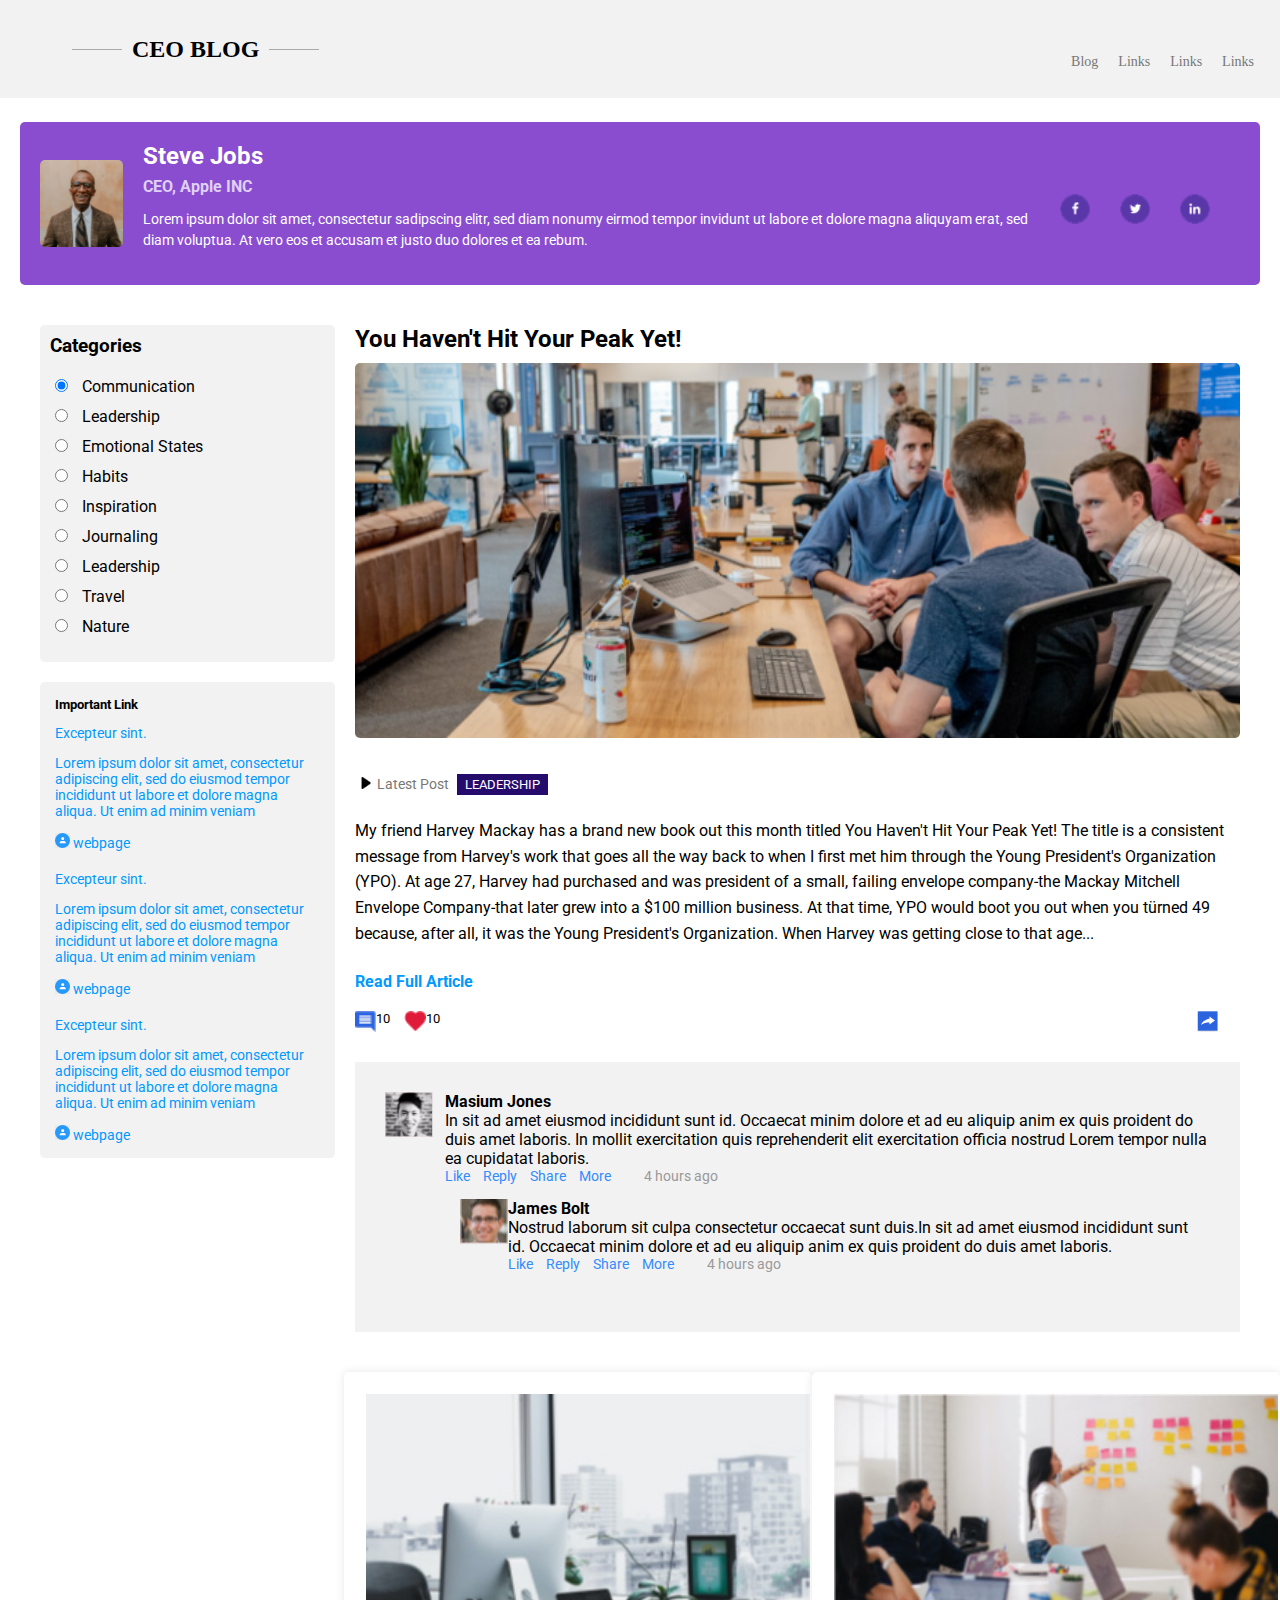
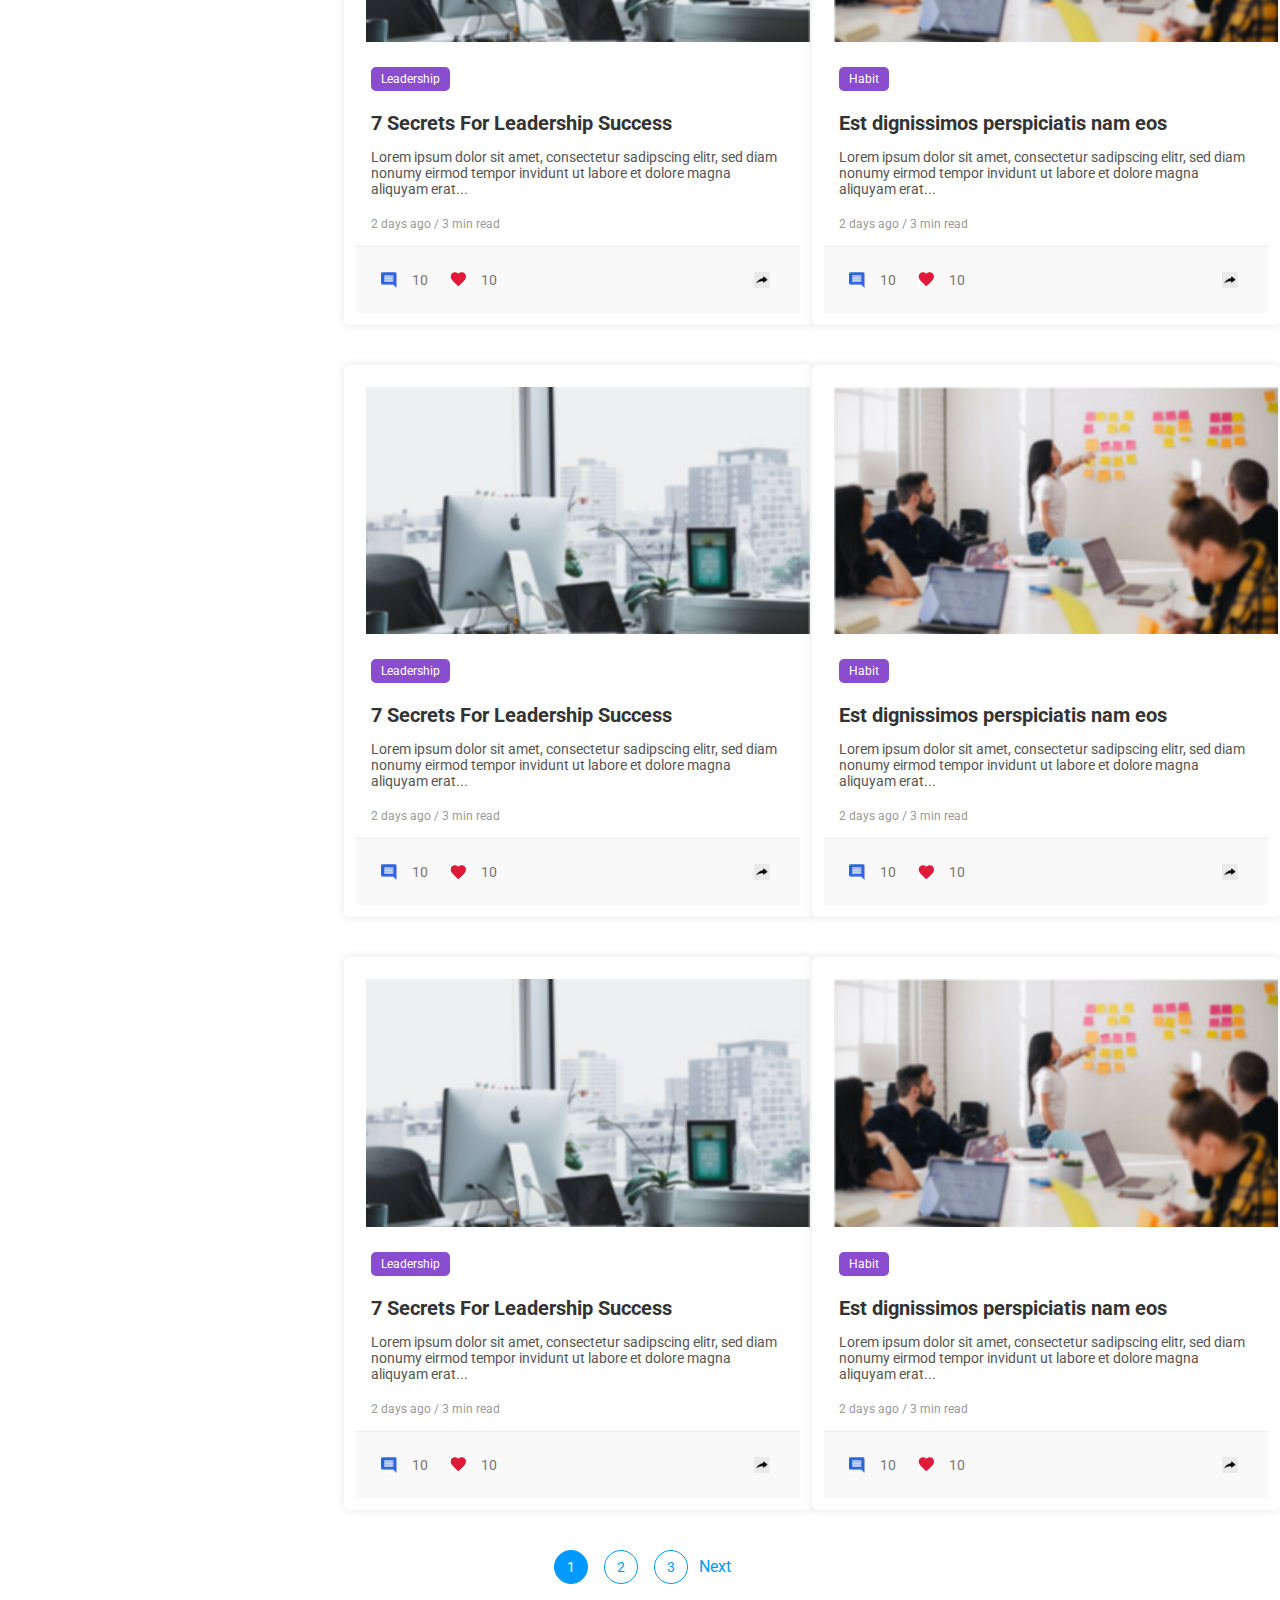
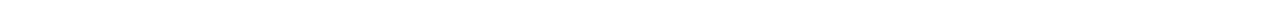
<file: index.html>
<!DOCTYPE html>
<html lang="en">
<head>
    <meta charset="UTF-8">
    <meta name="viewport" content="width=device-width, initial-scale=1.0">
    <title>CEO Blog</title>
    <link rel="stylesheet" href="css/style.css">
</head>
<body>
    <header class="header">
        <div class="logo">
            <span class="line"></span>
            <h1>CEO BLOG</h1>
            <span class="line"></span>
        </div>
        <nav class="nav">
            <ul>
                <li><a href="#">Blog</a></li>
                <li><a href="#">Links</a></li>
                <li><a href="#">Links</a></li>
                <li><a href="#">Links</a></li>
            </ul>
        </nav>
    </header>

    <!-- Profile Section -->
    <div class="profile-section">
        <div class="profile-card">
            <img src="images/steve.jpg" alt="Steve Jobs">
            <div class="profile-info">
                <h2>Steve Jobs</h2>
                <p class="title">CEO, Apple INC</p>
                <p>Lorem ipsum dolor sit amet, consectetur sadipscing elitr, sed diam nonumy eirmod tempor invidunt ut labore et dolore magna aliquyam erat, sed diam voluptua. At vero eos et accusam et justo duo dolores et ea rebum.</p>
			</div>
                <div class="social-icons">
                    <a href="#"><img src="images/icon-fb.png" alt="Facebook"></a>
                    <a href="#"><img src="images/icon-twitter.png" alt="Twitter"></a>
                    <a href="#"><img src="images/icon-linkedin.png" alt="LinkedIn"></a>
                </div>
           
        </div>
    </div>
	<!-- New Section After Profile -->
	<div class="content-section">
		<div class="sidebar">
			<div class="categories">
				<h3>Categories</h3>
				<ul>
					<li><input type="radio" name="category" checked> Communication</li>
					<li><input type="radio" name="category"> Leadership</li>
					<li><input type="radio" name="category"> Emotional States</li>
					<li><input type="radio" name="category"> Habits</li>
					<li><input type="radio" name="category"> Inspiration</li>
					<li><input type="radio" name="category"> Journaling</li>
					<li><input type="radio" name="category"> Leadership</li>
					<li><input type="radio" name="category"> Travel</li>
					<li><input type="radio" name="category"> Nature</li>
				</ul>
			</div>
			<div class="important-links">
				<div class="imp-div">
				<h3 class="Il">Important Link</h3>
				<a href="#" class="side-section">Excepteur sint.</a>
					<p>Lorem ipsum dolor sit amet, consectetur adipiscing elit, sed do eiusmod tempor incididunt ut labore et dolore magna aliqua. Ut enim ad minim veniam
					</p>
					<div>
						<img src="images/icon-user.png"/>
						<span class="wp">webpage</span>
					</div>
				</div>

				<div class="imp-div">
				<a href="#" class="side-section">Excepteur sint.</a>
					<p>Lorem ipsum dolor sit amet, consectetur adipiscing elit, sed do eiusmod tempor incididunt ut labore et dolore magna aliqua. Ut enim ad minim veniam
					</p>
					<div>
						<img src="images/icon-user.png"/>
						<span class="wp">webpage</span>
					</div>
				</div>

				<div class="imp-div">
				<a href="#" class="side-section">Excepteur sint.</a>
					<p>Lorem ipsum dolor sit amet, consectetur adipiscing elit, sed do eiusmod tempor incididunt ut labore et dolore magna aliqua. Ut enim ad minim veniam
					</p>
			        <div>
						<img src="images/icon-user.png"/>
						<span class="wp">webpage</span>
					</div>
				</div>
				
			</div>
		</div>
	
		<div class="main-content">
			<h2 class="post-title">You Haven't Hit Your Peak Yet!</h2>
			<img src="images/blog-header.jpg" class="post-image" />
			<div class="box"><img src="images/play.png" class="play"></img><p class="post-meta">Latest Post <span class="label">LEADERSHIP</span></p> </div>
			
			<p class="post-content">My friend Harvey Mackay has a brand new book out this month titled You Haven't Hit Your Peak Yet! The title is a consistent message from Harvey's work that goes all the way back to when I first met him through the Young President's Organization (YPO).

				At age 27, Harvey had purchased and was president of a small, failing envelope company-the Mackay Mitchell Envelope Company-that later grew into a $100 million business. At that time, YPO would boot you out when you türned 49 because, after all, it was the Young President's Organization. When Harvey was getting close to that age...</p>
			<a href="detail.html" class="read-more">Read Full Article</a>
			<div class="comment-like">
			
				<div class="comment-1">
				  <img src="images/icon-comment.png" />
				  <div>10</div>
			    </div>
			    <div class="like-1">
				  <img src="images/icon-heart.png"/>
				  <div>10</div>
			    </div>
			
			<img src="images/iocn-next.png" class="next-icon"/>
			</div>
			<div class="comments-section">
				<div class="comment">
					<img src="images/johne.jpg" class="jone">
					<div>

					  <p><strong>Masium Jones</strong><br/>In sit ad amet eiusmod incididunt sunt id. Occaecat minim dolore et ad eu aliquip anim ex quis proident do duis amet laboris. In mollit exercitation quis reprehenderit elit exercitation officia nostrud Lorem tempor nulla ea cupidatat laboris.</p>
					  <div class="comment-actions">
						<a href="#">Like</a>
						<a href="#">Reply</a>
						<a href="#">Share</a>
						<a href="#">More</a>
						<span>4 hours ago</span>
					  </div>

					  
                        <div class="comm-res1">
						<img src="images/james.jpg" class="">

						<div class="comment-res">
						<p><strong>James Bolt</strong> <br/>Nostrud laborum sit culpa consectetur occaecat sunt duis.In sit ad amet eiusmod incididunt sunt id. Occaecat minim dolore et ad eu aliquip anim ex quis proident do duis amet laboris.</p>
						<div class="comment-actions">
							<a href="#">Like</a>
							<a href="#">Reply</a>
							<a href="#">Share</a>
							<a href="#">More</a>
							<span>4 hours ago</span>
						</div>

					    </div>

					    </div>

					  </div>
					  
				    </div>
				</div>
			
			</div>
		</div>
	</div>

	<!-- Articles Section-1 -->
<div class="article-start">
<div class="start-div"></div>
<div class="articles-section">
    <div class="article-card">
        <img src="images/rblog-1.jpg" alt="Leadership Image">
        <div class="article-info">
            <span class="article-label">Leadership</span>
            <h3>7 Secrets For Leadership Success</h3>
            <p>Lorem ipsum dolor sit amet, consectetur sadipscing elitr, sed diam nonumy eirmod tempor invidunt ut labore et dolore magna aliquyam erat...</p>
            <div class="article-meta">
                <span>2 days ago / 3 min read</span>
            </div>
        </div>
        <div class="article-footer">
			<div>
				<span><img src="images/icon-comment.png" alt="Comments"> 10</span>
				<span><img src="images/icon-heart.png" alt="Likes"> 10</span>
			</div>
			<div>
					<span><img src="images/icon-share.png" alt="share"> </span>
			</div>
        </div>
    </div>

    <div class="article-card">
        <img src="images/rblog-2.jpg" alt="Habit Image">
        <div class="article-info">
            <span class="article-label">Habit</span>
            <h3>Est dignissimos perspiciatis nam eos</h3>
            <p>Lorem ipsum dolor sit amet, consectetur sadipscing elitr, sed diam nonumy eirmod tempor invidunt ut labore et dolore magna aliquyam erat...</p>
            <div class="article-meta">
                <span>2 days ago / 3 min read</span>
            </div>
        </div>
        <div class="article-footer">
			<div>
            <span><img src="images/icon-comment.png" alt="Comments"> 10</span>
            <span><img src="images/icon-heart.png" alt="Likes"> 10</span>
			</div>
			<div>
				<span><img src="images/icon-share.png" alt="share"> </span>
			</div>
        </div>
    </div>
</div>

</div>
 <!-- Articles Section-2 -->

 <div class="article-start">
	<div class="start-div"></div>
	<div class="articles-section">
		<div class="article-card">
			<img src="images/rblog-1.jpg" alt="Leadership Image">
			<div class="article-info">
				<span class="article-label">Leadership</span>
				<h3>7 Secrets For Leadership Success</h3>
				<p>Lorem ipsum dolor sit amet, consectetur sadipscing elitr, sed diam nonumy eirmod tempor invidunt ut labore et dolore magna aliquyam erat...</p>
				<div class="article-meta">
					<span>2 days ago / 3 min read</span>
				</div>
			</div>
			<div class="article-footer">
				<div>
					<span><img src="images/icon-comment.png" alt="Comments"> 10</span>
					<span><img src="images/icon-heart.png" alt="Likes"> 10</span>
				</div>
				<div>
						<span><img src="images/icon-share.png" alt="share"> </span>
				</div>
			</div>
		</div>
	
		<div class="article-card">
			<img src="images/rblog-2.jpg" alt="Habit Image">
			<div class="article-info">
				<span class="article-label">Habit</span>
				<h3>Est dignissimos perspiciatis nam eos</h3>
				<p>Lorem ipsum dolor sit amet, consectetur sadipscing elitr, sed diam nonumy eirmod tempor invidunt ut labore et dolore magna aliquyam erat...</p>
				<div class="article-meta">
					<span>2 days ago / 3 min read</span>
				</div>
			</div>
			<div class="article-footer">
				<div>
				<span><img src="images/icon-comment.png" alt="Comments"> 10</span>
				<span><img src="images/icon-heart.png" alt="Likes"> 10</span>
				</div>
				<div>
					<span><img src="images/icon-share.png" alt="share"> </span>
				</div>
			</div>
		</div>
	</div>
	
	</div>

<!-- Articles Section-3 -->
	<div class="article-start">
		<div class="start-div"></div>
		<div class="articles-section">
			<div class="article-card">
				<img src="images/rblog-1.jpg" alt="Leadership Image">
				<div class="article-info">
					<span class="article-label">Leadership</span>
					<h3>7 Secrets For Leadership Success</h3>
					<p>Lorem ipsum dolor sit amet, consectetur sadipscing elitr, sed diam nonumy eirmod tempor invidunt ut labore et dolore magna aliquyam erat...</p>
					<div class="article-meta">
						<span>2 days ago / 3 min read</span>
					</div>
				</div>
				<div class="article-footer">
					<div>
						<span><img src="images/icon-comment.png" alt="Comments"> 10</span>
						<span><img src="images/icon-heart.png" alt="Likes"> 10</span>
					</div>
					<div>
							<span><img src="images/icon-share.png" alt="share"> </span>
					</div>
				</div>
			</div>
		
			<div class="article-card">
				<img src="images/rblog-2.jpg" alt="Habit Image">
				<div class="article-info">
					<span class="article-label">Habit</span>
					<h3>Est dignissimos perspiciatis nam eos</h3>
					<p>Lorem ipsum dolor sit amet, consectetur sadipscing elitr, sed diam nonumy eirmod tempor invidunt ut labore et dolore magna aliquyam erat...</p>
					<div class="article-meta">
						<span>2 days ago / 3 min read</span>
					</div>
				</div>
				<div class="article-footer">
					<div>
					<span><img src="images/icon-comment.png" alt="Comments"> 10</span>
					<span><img src="images/icon-heart.png" alt="Likes"> 10</span>
					</div>
					<div>
						<span><img src="images/icon-share.png" alt="share"> </span>
					</div>
				</div>
			</div>
		</div>
		
		</div>


<!-- Pagination Section -->
<div class="pagination">
    <a href="#" class="active">1</a>
    <a href="#">2</a>
    <a href="#">3</a>
    <span href="#" class="next">Next</span>
</div>



</body>
</html>
</file>
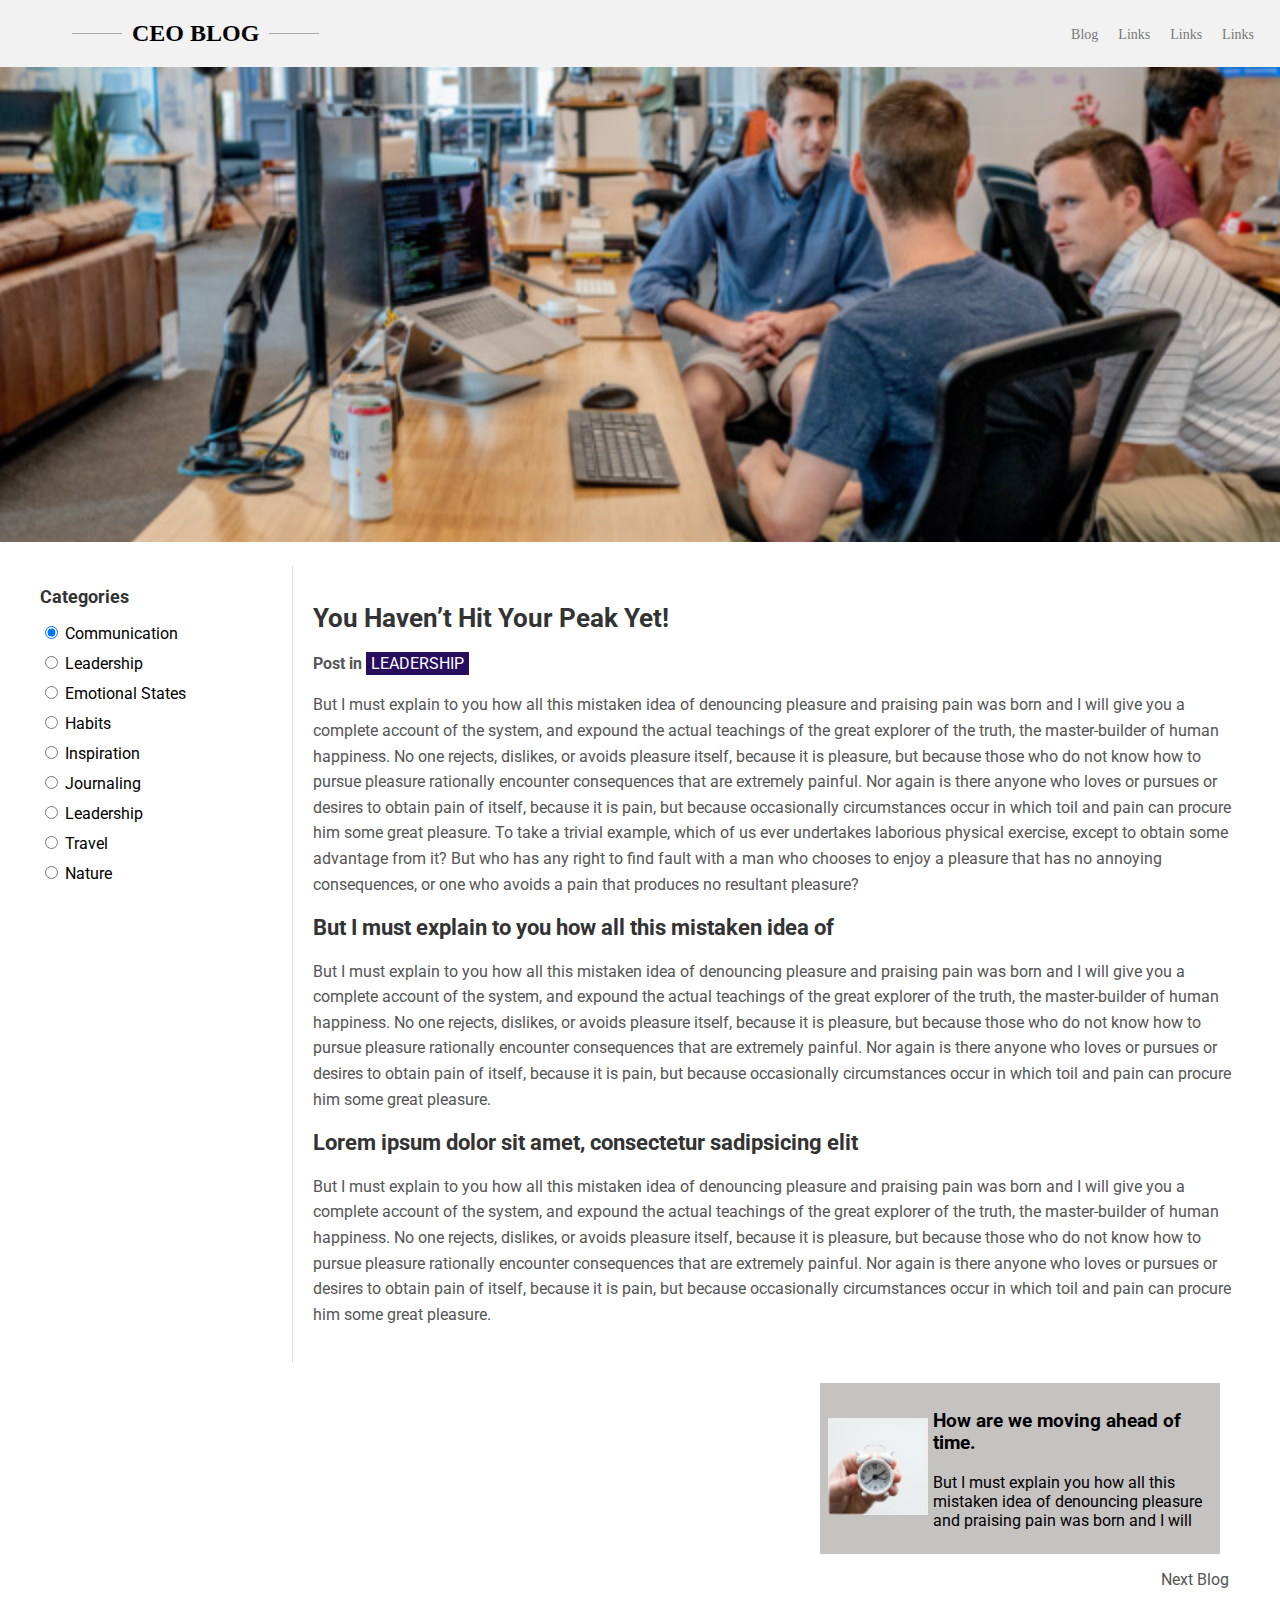
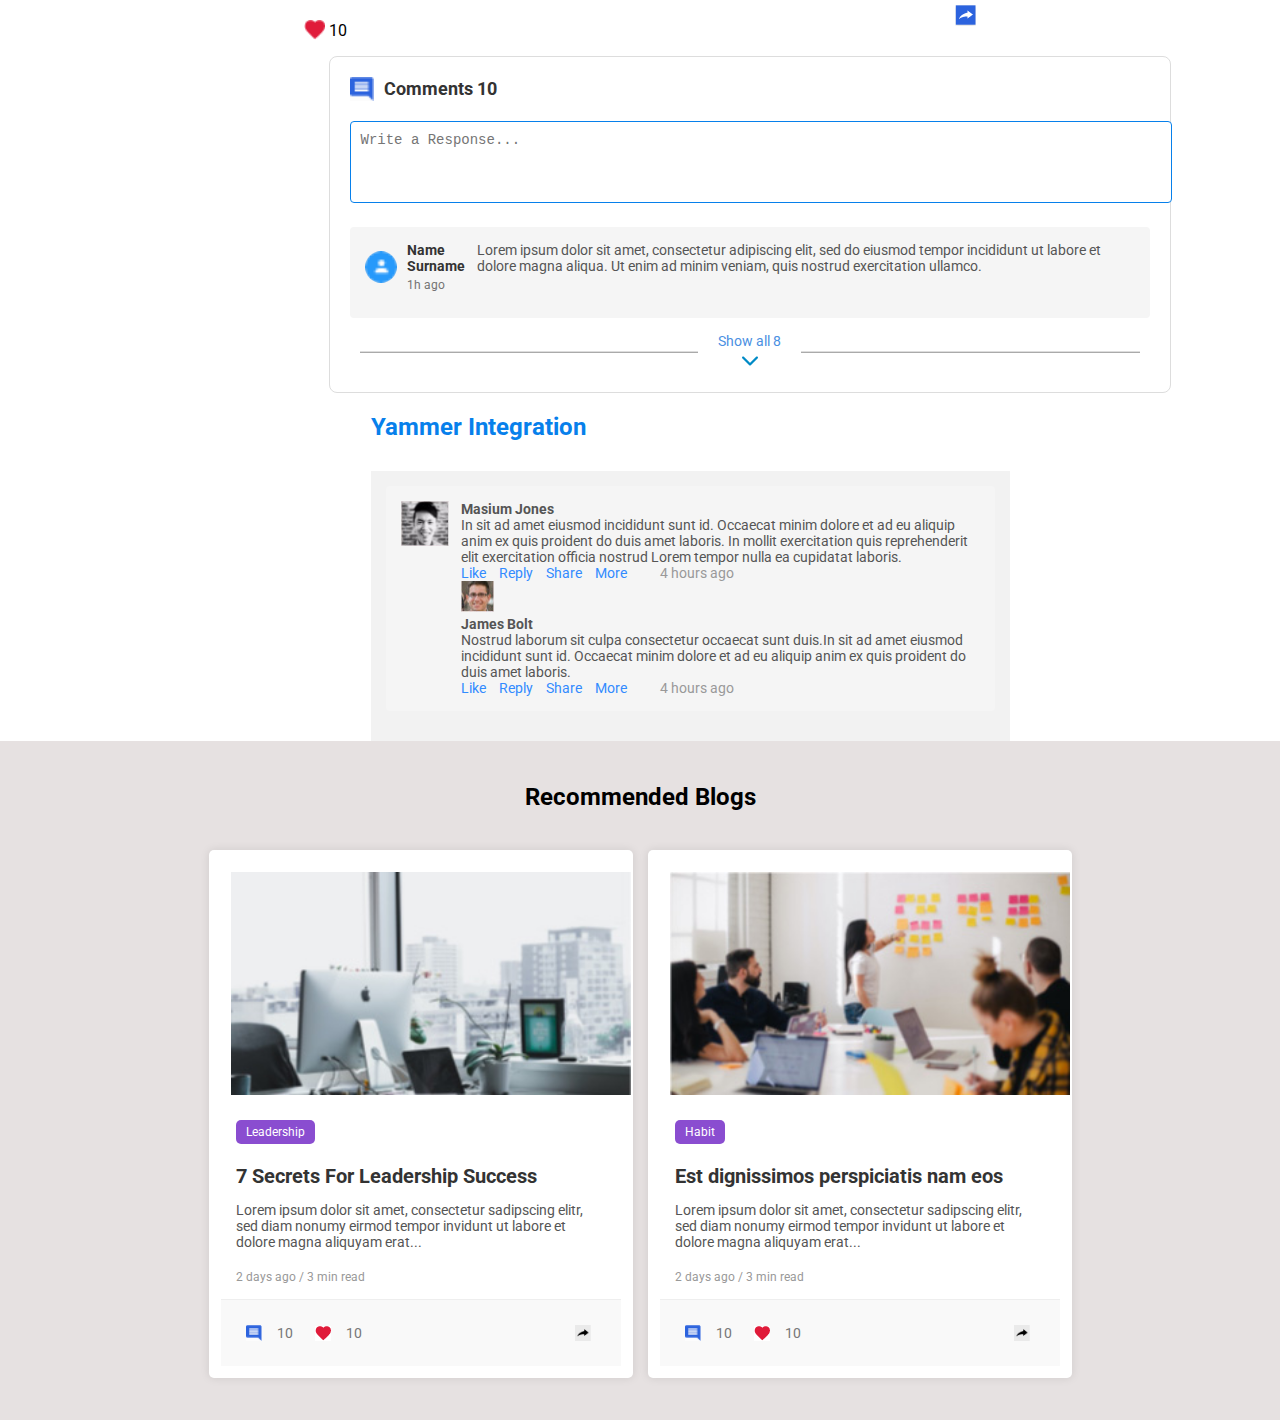
<file: detail.html>
<!DOCTYPE html>
<html>
<head>
	<title> Details</title>
	<link rel="stylesheet" href="css/detailStyle.css" >
</head>
<body>
	 <!-- Header Section -->
	<header class="header">
        <div class="logo">
            <span class="line"></span>
            <h1>CEO BLOG</h1>
            <span class="line"></span>
        </div>
        <nav class="nav">
            <ul>
                <li><a href="#">Blog</a></li>
                <li><a href="#">Links</a></li>
                <li><a href="#">Links</a></li>
                <li><a href="#">Links</a></li>
            </ul>
        </nav>
    </header>

	 <!-- post-img -->
	  <div class="header-img"><img src="images/blog-header.jpg"/></div>

	    <!-- Main Content Section -->
		<div class="content-container">
			<aside class="sidebar">
				<h2>Categories</h2>
				<ul>
					<li><input type="radio" name="category" checked> Communication</li>
					<li><input type="radio" name="category"> Leadership</li>
					<li><input type="radio" name="category"> Emotional States</li>
					<li><input type="radio" name="category"> Habits</li>
					<li><input type="radio" name="category"> Inspiration</li>
					<li><input type="radio" name="category"> Journaling</li>
					<li><input type="radio" name="category"> Leadership</li>
					<li><input type="radio" name="category"> Travel</li>
					<li><input type="radio" name="category"> Nature</li>
				</ul>
			</aside>
			<div class="main-content">
				<h1>You Haven’t Hit Your Peak Yet!</h1>
				<p><strong>Post in</strong> <span class="tag">LEADERSHIP</span></p>
				<p>
					But I must explain to you how all this mistaken idea of denouncing pleasure and praising pain was born 
					and I will give you a complete account of the system, and expound the actual teachings of the great explorer 
					of the truth, the master-builder of human happiness. No one rejects, dislikes, or avoids pleasure itself, 
					because it is pleasure, but because those who do not know how to pursue pleasure rationally encounter consequences 
					that are extremely painful. Nor again is there anyone who loves or pursues or desires to obtain pain of itself, 
					because it is pain, but because occasionally circumstances occur in which toil and pain can procure him some great 
					pleasure. To take a trivial example, which of us ever undertakes laborious physical exercise, except to obtain some 
					advantage from it? But who has any right to find fault with a man who chooses to enjoy a pleasure that has no annoying 
					consequences, or one who avoids a pain that produces no resultant pleasure?
				</p>
				<h2>But I must explain to you how all this mistaken idea of</h2>
				<p>
					But I must explain to you how all this mistaken idea of denouncing pleasure and praising pain was born and I will give you 
					a complete account of the system, and expound the actual teachings of the great explorer of the truth, the master-builder 
					of human happiness. No one rejects, dislikes, or avoids pleasure itself, because it is pleasure, but because those who do 
					not know how to pursue pleasure rationally encounter consequences that are extremely painful. Nor again is there anyone who 
					loves or pursues or desires to obtain pain of itself, because it is pain, but because occasionally circumstances occur in 
					which toil and pain can procure him some great pleasure.
				</p>
				<h2>Lorem ipsum dolor sit amet, consectetur sadipsicing elit</h2>
				<p>
					But I must explain to you how all this mistaken idea of denouncing pleasure and praising pain was born and I will give you 
					a complete account of the system, and expound the actual teachings of the great explorer of the truth, the master-builder 
					of human happiness. No one rejects, dislikes, or avoids pleasure itself, because it is pleasure, but because those who do 
					not know how to pursue pleasure rationally encounter consequences that are extremely painful. Nor again is there anyone who 
					loves or pursues or desires to obtain pain of itself, because it is pain, but because occasionally circumstances occur in 
					which toil and pain can procure him some great pleasure.
				</p>
			</div>
		</div>
		
		<!--blog-container-->
		<div class="blog-container">
		   <div class="hey"></div>
		   <div class="blog-box">
			   <div><img class="clock" src="images/related-article.jpg"/></div>
               <div>
				<h3>How are we moving ahead of time.</h3>
				<p>But I must explain you how all this mistaken idea of denouncing pleasure and praising pain was born and I will</p>
				
			   </div>
		   </div>
		 
		</div>
		<div class="nb">
		<p >Next Blog</p>
		</div>

		<div class="like-share">
			
			<div class="like">
			<img src="images/icon-heart.png" class="heart-icon"/>
			<p>10</p>
			</div>
			<div class="share">
				<img src="images/iocn-next.png" class="iocn-next" />
			</div>
		</div>

		<!--Comment-section-->
		<div class="comment-bar">
			<div></div>
		<div class="comments-container">
			
			<div class="comments-header">
				<img src="images/icon-comment.png" alt="Comments Icon">
				<span>Comments 10</span>
			</div>
			<div class="response-box">
				<textarea placeholder="Write a Response..."></textarea>
			</div>
			<div class="comment">
				<div class="user-info">
					<img src="images/icon-user.png" alt="User Icon">
					<div class="user-details">
						<strong>Name Surname</strong>
						<span class="time">1h ago</span>
					</div>
				</div>
				<p>Lorem ipsum dolor sit amet, consectetur adipiscing elit, sed do eiusmod tempor incididunt ut labore et dolore magna aliqua. Ut enim ad minim veniam, quis nostrud exercitation ullamco.</p>
			</div>
			<div class="show-all">
				<hr class="line"/>
				<div class="show-all-content">
					<a href="#">Show all 8</a>
					<div class="icon">
						<span><img src="images/arrow-down.png"/></span> 
					</div>
				</div>
				<hr class="line"/>
			</div>
			
		</div>
	</div>
   <!--Comment section-->
	<div class="section-comment">
	  <div class="ji"></div>
		<div>
		  <h2 class="yammer">Yammer Integration</h2>
		
			<div class="comments-section">
				<div class="comment">
					<img src="images/johne.jpg" class="jone">
					<div>

					  <p><strong>Masium Jones</strong><br/>In sit ad amet eiusmod incididunt sunt id. Occaecat minim dolore et ad eu aliquip anim ex quis proident do duis amet laboris. In mollit exercitation quis reprehenderit elit exercitation officia nostrud Lorem tempor nulla ea cupidatat laboris.</p>
					  <div class="comment-actions">
						<a href="#">Like</a>
						<a href="#">Reply</a>
						<a href="#">Share</a>
						<a href="#">More</a>
						<span>4 hours ago</span>
					  </div>

					  
                        <div class="comm-res1">
						<img src="images/james.jpg" class="">

						<div class="comment-res">
						<p><strong>James Bolt</strong> <br/>Nostrud laborum sit culpa consectetur occaecat sunt duis.In sit ad amet eiusmod incididunt sunt id. Occaecat minim dolore et ad eu aliquip anim ex quis proident do duis amet laboris.</p>
						<div class="comment-actions">
							<a href="#">Like</a>
							<a href="#">Reply</a>
							<a href="#">Share</a>
							<a href="#">More</a>
							<span>4 hours ago</span>
						</div>

					    </div>

					    </div>

					  </div>
					  
				    </div>
				</div>
			
			</div>
		</div>
	</div>

	<!--Recommded Blogs-->

	<div class="recom-container">
      <h2 class="re-h2">Recommended Blogs</h2>

	  
 <div class="article-start">
	
	<div class="articles-section">
		<div class="article-card">
			<img src="images/rblog-1.jpg" alt="Leadership Image">
			<div class="article-info">
				<span class="article-label">Leadership</span>
				<h3>7 Secrets For Leadership Success</h3>
				<p>Lorem ipsum dolor sit amet, consectetur sadipscing elitr, sed diam nonumy eirmod tempor invidunt ut labore et dolore magna aliquyam erat...</p>
				<div class="article-meta">
					<span>2 days ago / 3 min read</span>
				</div>
			</div>
			<div class="article-footer">
				<div>
					<span><img src="images/icon-comment.png" alt="Comments"> 10</span>
					<span><img src="images/icon-heart.png" alt="Likes"> 10</span>
				</div>
				<div>
						<span><img src="images/icon-share.png" alt="share"> </span>
				</div>
			</div>
		</div>
	
		<div class="article-card">
			<img src="images/rblog-2.jpg" alt="Habit Image">
			<div class="article-info">
				<span class="article-label">Habit</span>
				<h3>Est dignissimos perspiciatis nam eos</h3>
				<p>Lorem ipsum dolor sit amet, consectetur sadipscing elitr, sed diam nonumy eirmod tempor invidunt ut labore et dolore magna aliquyam erat...</p>
				<div class="article-meta">
					<span>2 days ago / 3 min read</span>
				</div>
			</div>
			<div class="article-footer">
				<div>
				<span><img src="images/icon-comment.png" alt="Comments"> 10</span>
				<span><img src="images/icon-heart.png" alt="Likes"> 10</span>
				</div>
				<div>
					<span><img src="images/icon-share.png" alt="share"> </span>
				</div>
			</div>
		</div>
	</div>
	
	</div>

	</div>
	

</body>
</html>
</file>
<file: css/style.css>
/* General styles */
@import url('https://fonts.googleapis.com/css2?family=Roboto:ital,wght@0,100;0,300;0,400;0,500;0,700;0,900;1,100;1,300;1,400;1,500;1,700;1,900&display=swap');

body {
    margin: 0;

    font-family: "Roboto", sans-serif;
    font-weight:400;
    font-style: normal;
}

/* Header styles */
.header {
    background-color: #f2f2f2;
    padding: 20px;
    display: flex;
   
    justify-content: space-between;
    align-items: center;
    font-family: 'Times New Roman', Times, serif;
    font-size: 50px;
    position: fixed; /* Make the header static */
    top: 0; /* Position it at the top of the page */
    width: 100%; /* Ensure it spans the full width */
    z-index: 1000; /* Ensure it stays on top of other elements */
}

.logo {
    display: flex;
    align-items: center;
    justify-content: center;
    margin-left: 52px;
  
}

.logo h1 {
    margin: 0 10px;
    font-size: 24px;
    font-weight: bold;
    color: #000;
}

.line {
    width: 50px;
    height: 1px;
    background-color: #aaa;
}

.nav ul {
    margin: 0;
    padding: 0;
    list-style: none;
    display: flex;
  
    margin-right: 46px;
}

.nav ul li {
    margin-left: 20px;
}

.nav ul li a {
    text-decoration: none;
    color: #777;
    font-size: 14px;
}

.nav ul li a:hover {
    color: #000;
    font-weight: bold;
}

/* Profile section styles */
.profile-section {
    display: flex;
    justify-content: center;
    padding: 20px;
    margin-top: 8%;
   
}

.profile-card {
    background-color: #8a4dd0;
    color: white;
    padding: 20px;
    display: flex;
    align-items: center;
    border-radius: 5px;
   
    width: 100%;
   
}

.profile-card img {
    width: 120px;
    height: auto;
    border-radius: 5px;
    margin-right: 20px;
}

.profile-info h2 {
    margin: 0;
    font-size: 24px;
}

.profile-info .title {
    margin: 5px 0;
    font-size: 16px;
    color: #e0d1f8;
}

.profile-info p {
    margin-top: 10px;
    font-size: 14px;
    line-height: 1.5;
}
.title{
    font-weight: bold;
    color: white;
}

.social-icons {
    margin-top: 15px;
    display: flex;
   
}

.social-icons a {
    margin-right: 10px;
}

.social-icons img {
    width: 30px;
    height: auto;
}
/* Content Section styles */
.content-section {
    display: flex;
    padding: 20px;
    max-width: 1200px;
    margin: 0 auto;
  
}

.sidebar {
    width: 25%;
    margin-right: 20px;
}

.sidebar .categories,
.sidebar .important-links {
    background-color: #f2f2f2;
    padding: 10px;
    margin-bottom: 20px;
    border-radius: 5px;
}

.categories h3, .important-links h3 {
    margin-top: 0;
}

.categories ul {
    list-style: none;
    padding: 0;
}

.categories ul li {
    margin: 10px 0;
}

.categories ul li input[type="radio"] {
    margin-right: 10px;
}

.important-links a {
    display: block;
    margin: 10px 0;
    text-decoration: none;
    color: #0099ff;
}
.important-links p {
   
    color: #0099ff;
}

.main-content {
    width: 75%;
}

.post-title {
    margin: 0 0 10px 0;
    font-size: 24px;
    font-weight: bold;
}

.post-meta {
    font-size: 14px;
    color: #777;
    margin-bottom: 10px;
}

.post-meta .label {
    background-color: #250b6b;
    color: white;
    padding: 3px 8px;

    font-size: 13px;
    margin-left: 5px;
}

.post-image {
    width: 40px;
    margin-bottom: 20px;
    border-radius: 5px;
}
.box{
    display: flex;
    justify-content: flex-start;
   
}
.play{
    width: auto;
    height: 12px;
    margin-top: 10px;
    padding: 5px;
}
.inside-comment{
    display: flex;
    gap: 5px;
    justify-content: center;
 
}
.post-content {
    font-size: 16px;
    line-height: 1.6;
    margin-bottom: 20px;
}
.post-image{
    width: 100%;
}
.read-more {
    display: inline-block;
   color: #0099ff;
    font-weight: bolder;
    text-decoration: none;
    border-radius: 5px;
    margin-top: 6px;
    margin-bottom: 20px;
}

.comments-section {
    margin-top: 30px;
    background-color: #f2f2f2;
    padding: 15px;
}

.comment {
    margin-bottom: 15px;
    display: flex;
    column-gap: 12px;
    padding: 15px;
}

.comment p {
    margin: 0;
}

.comment-actions {
    font-size: 14px;
    color: #777;
}

.comment-actions a {
    margin-right: 10px;
    text-decoration: none;
    color: #555;
    color: rgb(50, 139, 255);
}

.comment-actions span {
    margin-left: 20px;
    color: #999;
}
.next-icon{
   margin-left:84%;
}
.comment-like{
  display: flex;
  justify-content: flex-around;
 
  gap: 20px;  
}
.comment-like div{
    font-size: 13px;
}
.comment-1{
    display: flex;

   
}
.like-1{
    display: flex;
}
.jone{
    height: 45px;
}
.comm-res1{
    display: flex;
    justify-content: space-between;
    padding: 15px;
   
     
}
.comm-res1 img{
    height: 45px;
    
}


/* Articles Section Styles */

.article-start{
    display: flex;
    justify-content: space-between;

}
.start-div{
    
    width: 53%;
}
.articles-section {
    display: flex;
    justify-content: space-between;
    padding: 20px 0;
   
    
}

.article-card {
    background-color: white;
    border-radius: 5px;
    box-shadow: 0 0 10px rgba(0, 0, 0, 0.1);
    overflow: hidden;
    width: 48%;
    display: flex;
    flex-direction: column;
    padding: 12px;
  
}

.article-card img {
    width: 100%;
    height: auto;
    padding: 10px;
}

.article-info {
    padding: 15px;
    flex-grow: 1;
  
}

.article-label {
    background-color: #8a4dd0;
    color: white;
    padding: 5px 10px;
    border-radius: 5px;
    font-size: 12px;
    display: inline-block;
    margin-bottom: 10px;
}

.article-info h3 {
    margin: 10px 0;
    font-size: 20px;
    color: #333;
}

.article-info p {
    font-size: 14px;
    color: #555;
    margin-bottom: 20px;
}

.article-meta {
    font-size: 12px;
    color: #999;
}

.article-footer {
    padding: 15px;
    background-color: #f9f9f9;
    display: flex;
   justify-content: space-between;
    gap: 10px;
    border-top: 1px solid #eee;
}

.article-footer span {
    font-size: 14px;
    color: #777;
    display: flex;
  
    align-items: center;
}
.article-footer div{
    display: flex;
    gap: 12px;
    
}
.article-footer span img {
    width: 16px;
    height: auto;
    margin-right: 5px;
}

/* Pagination Styles */
.pagination {
    display: flex;
    
    justify-content: center;
    align-items: center;
    padding: 20px 0;
    gap: 6px;
}

.pagination a {
    color: #0099ff;
    padding: 8px 12px;
    text-decoration: none;
    border-radius: 50%;
    margin: 0 5px;
    font-size: 14px;
    border: 1px solid #0099ff;
    display: inline-block;
    text-align: center;
    transition: all 0.3s ease;
}

.pagination a.active {
    background-color: #0099ff;
    color: white;
    border-color: #0099ff;
}

.pagination a:hover:not(.active) {
    background-color: #e6f7ff;
}
.next{
    text-decoration: none;
    color: #0099ff ;
}
.wp{
    color: #0099ff;
}
.Il{
    font-size: 13px;
}
.imp-div{
    padding: 5px;
    font-size: 14px;

}

@media (max-width: 1170px) {
    .content-section {
        padding: 10px;
        max-width: 100%;
    }
}

@media (max-width: 992px) {
    .sidebar {
        width: 100%;
        margin-right: 0;
    }

    .main-content {
        width: 100%;
    }

    .articles-section .article-card {
        width: 100%;
        margin-bottom: 20px;
    }
}

@media (max-width: 768px) {
    .header {
        flex-direction: column;
        align-items: flex-start;
    }

    .nav ul {
        flex-direction: column;
        margin-right: 0;
    }

    .nav ul li {
        margin-left: 0;
        margin-bottom: 10px;
    }

    .profile-card {
        flex-direction: column;
        align-items: flex-start;
        text-align: center;
    }

    .profile-card img {
        margin-bottom: 20px;
    }

    .article-footer {
        flex-direction: column;
        align-items: flex-start;
    }
}

@media (max-width: 576px) {
    .header {
        font-size: 24px;
    }

    .profile-info h2 {
        font-size: 20px;
    }

    .content-section {
        padding: 10px;
    }

    .articles-section .article-card {
        padding: 10px;
    }
}
</file>
<file: css/detailStyle.css>
@import url('https://fonts.googleapis.com/css2?family=Roboto:ital,wght@0,100;0,300;0,400;0,500;0,700;0,900;1,100;1,300;1,400;1,500;1,700;1,900&display=swap');


body {
    margin: 0;
    padding: 0;
    
    font-family: "Roboto", sans-serif;
  font-weight: 400;
  font-style: normal;
}

/* Header styles */
.header {
    background-color: #f2f2f2;
    padding: 20px;
    display: flex;
    justify-content: space-between;
    align-items: center;
    font-family: 'Times New Roman', Times, serif;
    position: fixed; /* Make the header static */
    top: 0; /* Position it at the top of the page */
    width: 100%; /* Ensure it spans the full width */
    z-index: 1000; /* Ensure it stays on top of other elements */
}

.logo {
    display: flex;
    align-items: center;
    margin-left: 52px;
    
}

.logo h1 {
    margin: 0 10px;
    font-size: 24px;
    font-weight: bold;
    color: #000;
}

.line {
    width: 50px;
    height: 1px;
    background-color: #aaa;
}

.nav ul {
    margin: 0;
    padding: 0;
    list-style: none;
    display: flex;
    margin-right: 46px;
    
}

.nav ul li {
    margin-left: 20px;
}

.nav ul li a {
    text-decoration: none;
    color: #777;
    font-size: 14px;
}

.nav ul li a:hover {
    color: #000;
    font-weight: bold;
}

.header-img img{
    width: 100%;
    height: auto;
    object-fit: cover;
}

.content-container {
    display: flex;
  
    margin: 20px;
}

.sidebar {
    width: 20%;
    padding: 20px;
    background-color: #fff;
    border-right: 1px solid #ddd;
}

.sidebar h2 {
    margin-top: 0;
    font-size: 18px;
    color: #333;
}

.sidebar ul {
    list-style-type: none;
    padding-left: 0;
}

.sidebar ul li {
    margin-bottom: 10px;
}

.sidebar ul li a {
    text-decoration: none;
    color: #555;
    font-size: 14px;
}

.sidebar ul li a:hover {
    color: #000;
}

.main-content {
    width: 80%;
    padding: 20px;
    background-color: #fff;
}

.main-content h1 {
    font-size: 26px;
    color: #333;
}

.main-content h2 {
    font-size: 22px;
    color: #333;
}

.main-content p {
    line-height: 1.6;
    color: #555;
}

.tag {
    background-color: #280d5f;
    color: #fff;
    padding: 2px 5px;
   
}

.image-container {
    margin: 20px;
    text-align: center;
}

.image-container img {
    width: 100%;
    height: auto;
    max-width: 1024px;
    border-radius: 10px;
}
.blog-container{
    display: flex;
   
    justify-content: space-around;
    align-items: center;
 

}
.blog-box{
    display: flex;
   
    align-items: center;
    width: 30%;
    background-color: #c5c2c2;
    padding: 8px;
    gap: 5px;
}
.hey{
    width: 50%;
}
.clock{
    width:100px;
    height: auto;
}
.nb{
    display: flex;
   
    margin-right: 4%;
    justify-content: end;
    color: #555;
}
.like-share{
    display: flex;
  
    justify-content: space-around;
  
   
}

.like{
    display:flex;
   
    gap:4px;
   align-items: center;

}
.heart-icon{
    height: 20px;
    width: auto;
    
}
.share{
    justify-self: right;
}
.comments-container {
    background-color: #fff;
    border: 1px solid #ddd;
    border-radius: 8px;
    padding-right: 12px;
    width: 800px;
    padding: 20px;
   justify-content: center;
    
}

.comments-header {
    display: flex;
   
    align-items: center;
    margin-bottom: 20px;
}

.comments-header img {
    width: 24px;
    height: 24px;
    margin-right: 10px;
}

.comments-header span {
    font-size: 18px;
    font-weight: bold;
    color: #333;
}

.response-box {
    margin-bottom: 20px;
}

.response-box textarea {
    width: 100%;
    height: 60px;
    border: 1px solid #0780eb;
    border-radius: 4px;
    padding: 10px;
    font-size: 14px;
    resize: none;
    color: #0066cc;
}

.comment {
    background-color: #f5f5f5;
    border-radius: 4px;
    padding: 15px;
    margin-bottom: 20px;
}

.user-info {
    display: flex;
    
    align-items: center;
    margin-bottom: 10px;
}

.user-info img {
    width: 32px;
    height: 32px;
    border-radius: 50%;
    margin-right: 10px;
}

.user-details strong {
    display: block;
    font-size: 14px;
    color: #333;
}

.user-details .time {
    font-size: 12px;
    color: #747373;
}

.comment p {
    font-size: 14px;
    color: #555;
    margin: 0;
}

.show-all {
    display: flex;
    
    align-items: center;
    justify-content: center;
    margin-top: 10px;
    
}

.show-all-content {
    text-align: center;
  
}

.show-all a {
    text-decoration: none;
    font-size: 14px;
    color: #4a90e2;
    cursor: pointer;
    padding: 0 10px;
    transition: color 0.3s ease;
    display: block;
}

.show-all a:hover {
    color: #337ab7;
}

.show-all .line {
    flex-grow: 1;
    
    border: none;
    border-top: 1px solid #ddd;
    margin: 0 10px;
}

.show-all .icon {
    font-size: 12px;
    color: #4a90e2;
    margin-top: 4px;
}

.comment-bar{
    display: flex;
    
    justify-content: space-around;
}


.comments-section {
    margin-top: 30px;
    background-color: #f2f2f2;
    padding: 15px;
    width: 67%;
}

.comment {
    margin-bottom: 15px;
    display: flex;
   
    column-gap: 12px;
    padding: 15px;
}

.comment p {
    margin: 0;
}

.comment-actions {
    font-size: 14px;
    color: #777;
}

.comment-actions a {
    margin-right: 10px;
    text-decoration: none;
    color: #555;
    color: rgb(50, 139, 255);
}

.comment-actions span {
    margin-left: 20px;
    color: #999;
}
.next-icon{
   margin-left:84%;
}
.comment-like{
  display: flex;
  
  justify-content: flex-around;
  gap: 20px;  
}
.comment-like div{
    font-size: 13px;
}
.comment-1{
    display: flex;
   
   
}
.jone{
    height: 45px;
}
.section-comment{
    display: flex;
   
    justify-content: space-around;
}
.ji{
    width: 50%;
}
.yammer{
    color: #0780eb;
}

.article-start{
    display: flex;
   
    justify-content: space-between;

}
.recom-container{
    background-color: #e6e1e1;
    padding: 22px;
}
.re-h2{
    text-align: center;
}
.articles-section {
    display: flex;
   
    justify-content: center;
    padding: 20px ;
    width: 1000px;
    margin: auto;
    gap: 15px;
    
}

.article-card {
    background-color: white;
    border-radius: 5px;
    box-shadow: 0 0 10px rgba(0, 0, 0, 0.1);
    overflow: hidden;
    width: 40%;
    height: 28%;
    display: flex;
   
    flex-direction: column;
    padding: 12px;
}

.article-card img {
    width: 100%;
    height: auto;
    padding: 10px;
}

.article-info {
    padding: 15px;
    flex-grow: 1;

}

.article-label {
    background-color: #8a4dd0;
    color: white;
    padding: 5px 10px;
    border-radius: 5px;
    font-size: 12px;
    display: inline-block;
    margin-bottom: 10px;
}

.article-info h3 {
    margin: 10px 0;
    font-size: 20px;
    color: #333;
}

.article-info p {
    font-size: 14px;
    color: #555;
    margin-bottom: 20px;
}

.article-meta {
    font-size: 12px;
    color: #999;
}

.article-footer {
    padding: 15px;
    background-color: #f9f9f9;
    display: flex;
 
   justify-content: space-between;
    gap: 10px;
    border-top: 1px solid #eee;
}

.article-footer span {
    font-size: 14px;
    color: #777;
    display: flex;
   
    align-items: center;
}
.article-footer div{
    display: flex;
    
    gap: 12px;
}
.article-footer span img {
    width: 16px;
    height: auto;
    margin-right: 5px;
}

/* Responsive Design */
@media (max-width: 1200px) {
    .content-container {
        flex-direction: column;
    }

    .sidebar {
        width: 100%;
        border-right: none;
        border-bottom: 1px solid #ddd;
    }

    .main-content {
        width: 100%;
    }
}

@media (max-width: 768px) {
    .header {
        flex-direction: column;
        align-items: flex-start;
        padding: 10px;
    }

    .nav ul {
        flex-direction: column;
        margin-right: 0;
    }

    .nav ul li {
        margin-left: 0;
        margin-bottom: 10px;
    }

    .content-container {
        flex-direction: column;
    }

    .sidebar, .main-content {
        width: 100%;
    }

    .blog-box {
        flex-direction: column;
        align-items: flex-start;
    }
}

@media (max-width: 480px) {
    .header h1 {
        font-size: 20px;
    }

    .nav ul li a {
        font-size: 12px;
    }

    .main-content h1 {
        font-size: 22px;
    }

    .main-content h2 {
        font-size: 18px;
    }

    .blog-box {
        width: 100%;
    }

    .article-card {
        max-width: 100%;
    }
}
</file>
